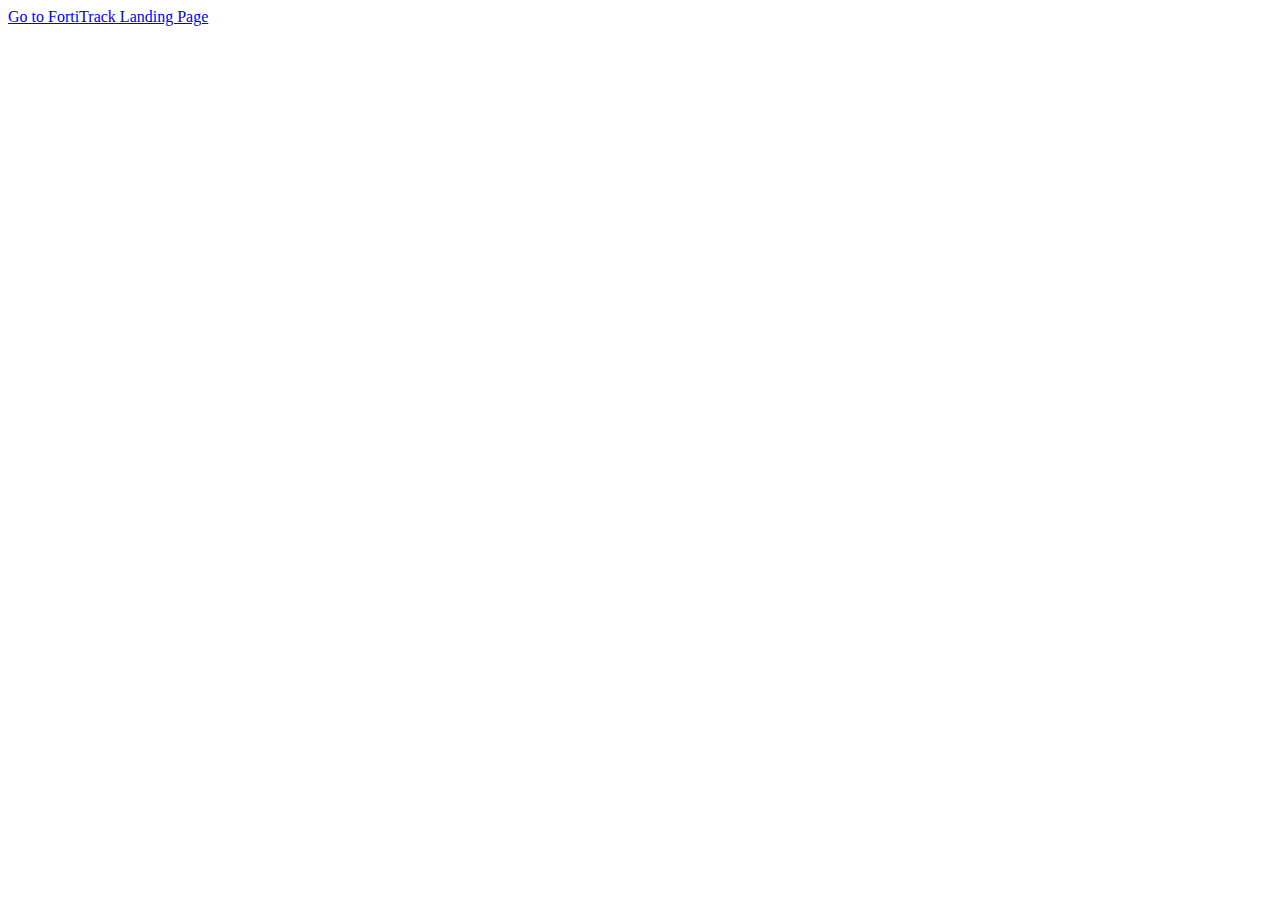
<file: index.html>
<!DOCTYPE html>
<html lang="en">
<head>
    <meta charset="UTF-8">
    <meta name="viewport" content="width=device-width, initial-scale=1.0">
    <title>FortiTrack</title>
</head>
<body>
    <a href="./FortiTrack/Index.html">Go to FortiTrack Landing Page</a>
</body>
</html>
</file>
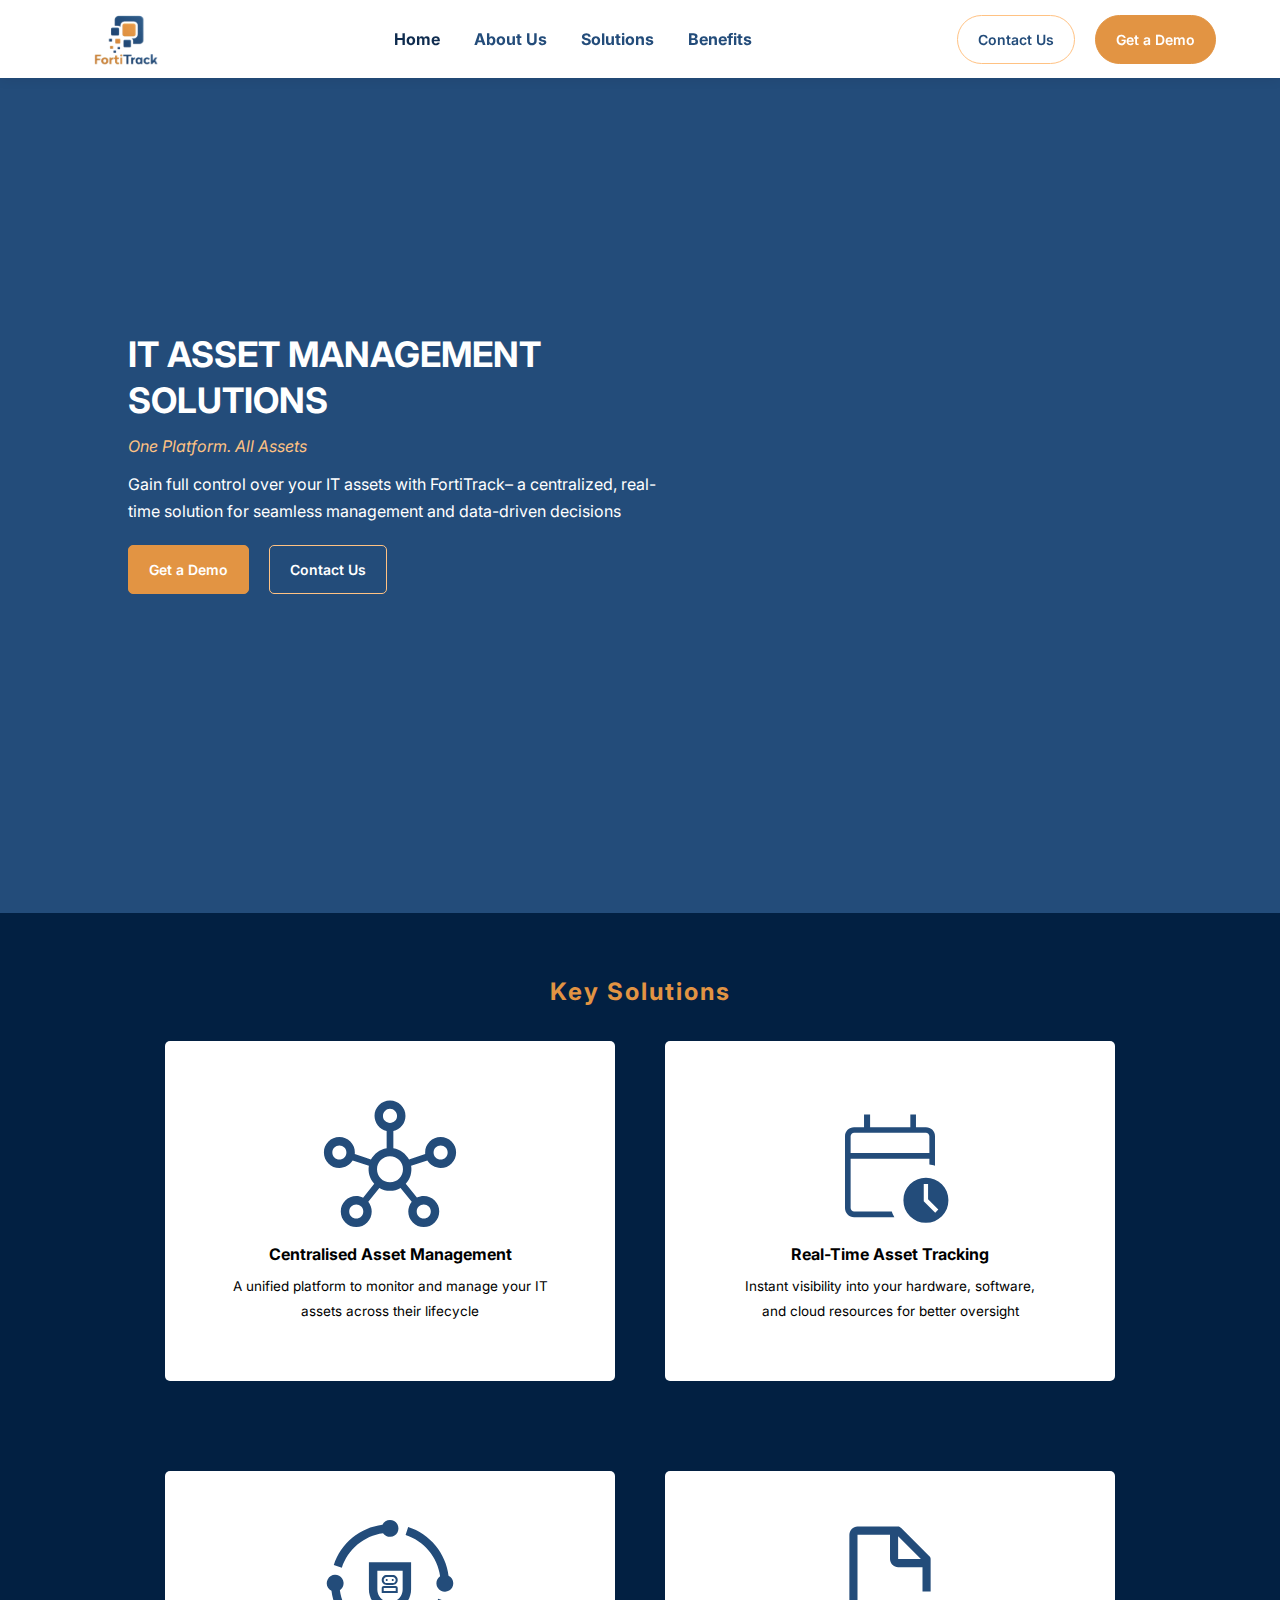
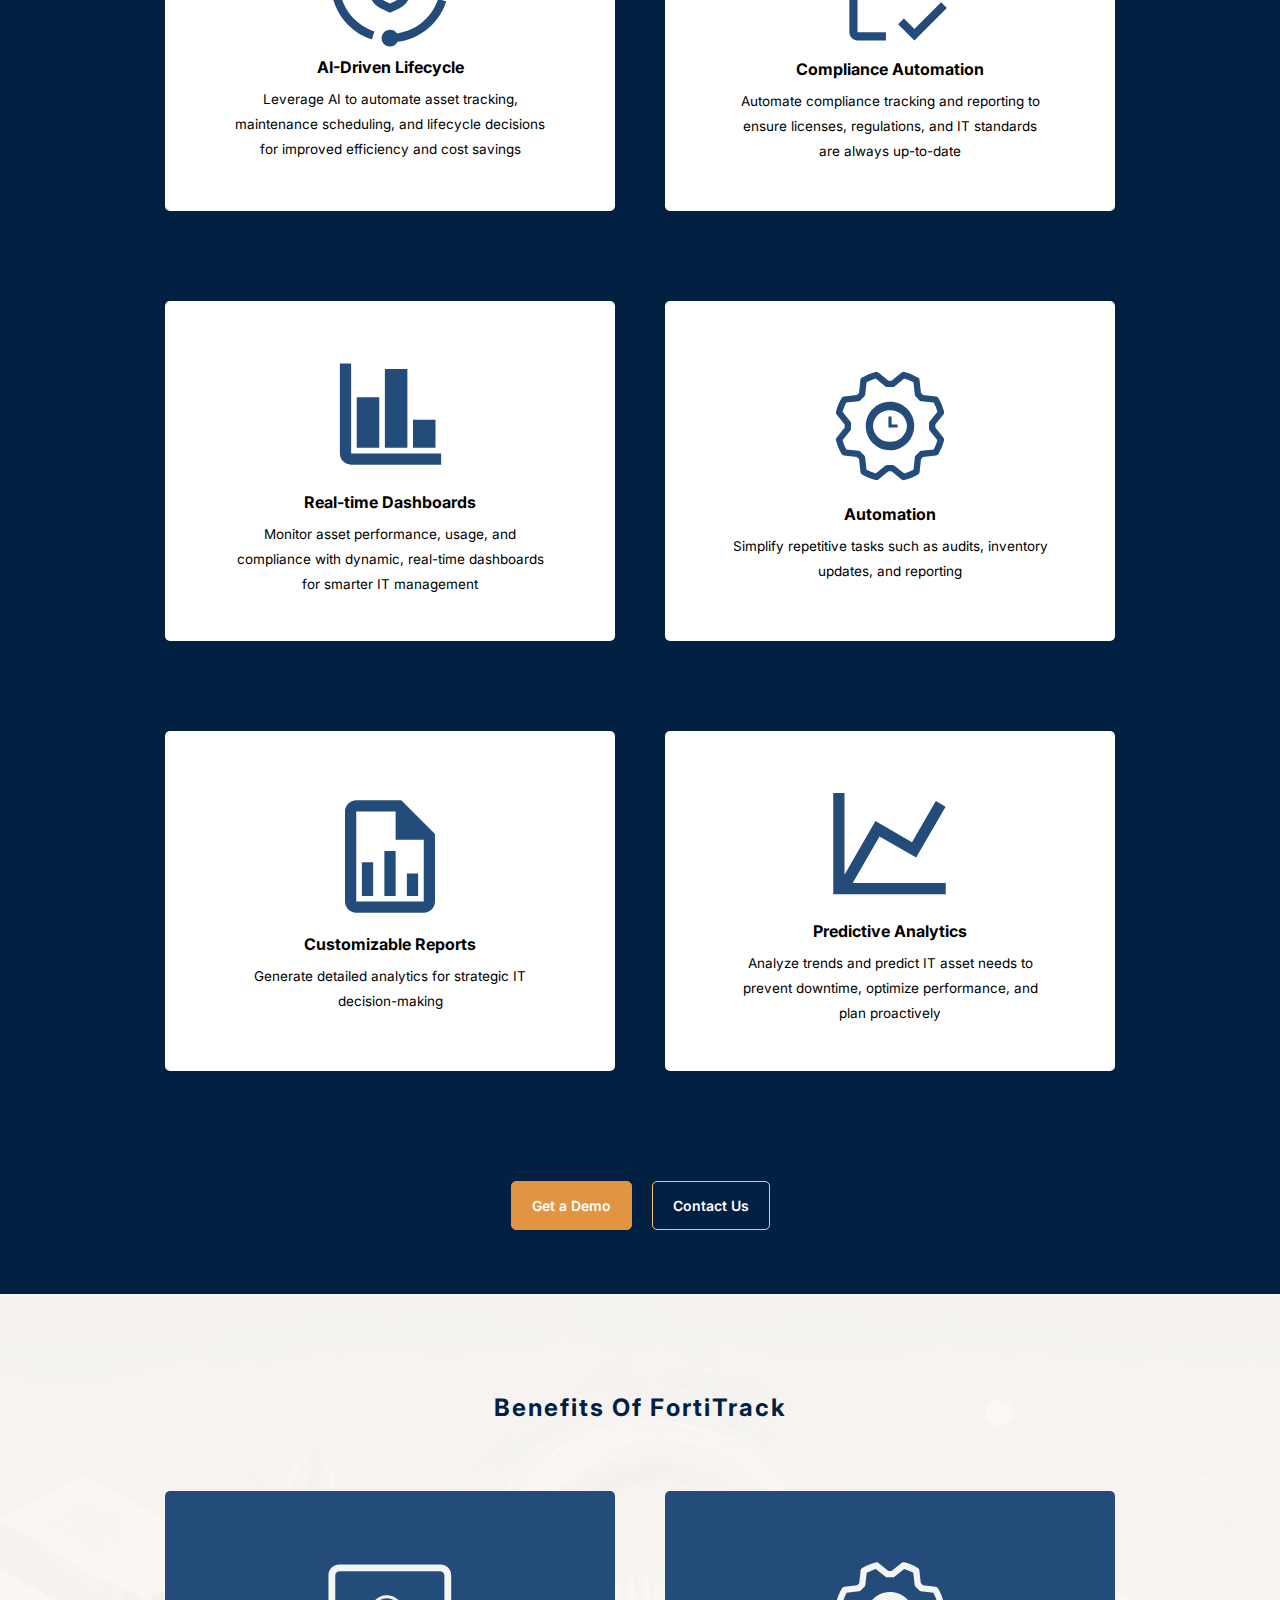
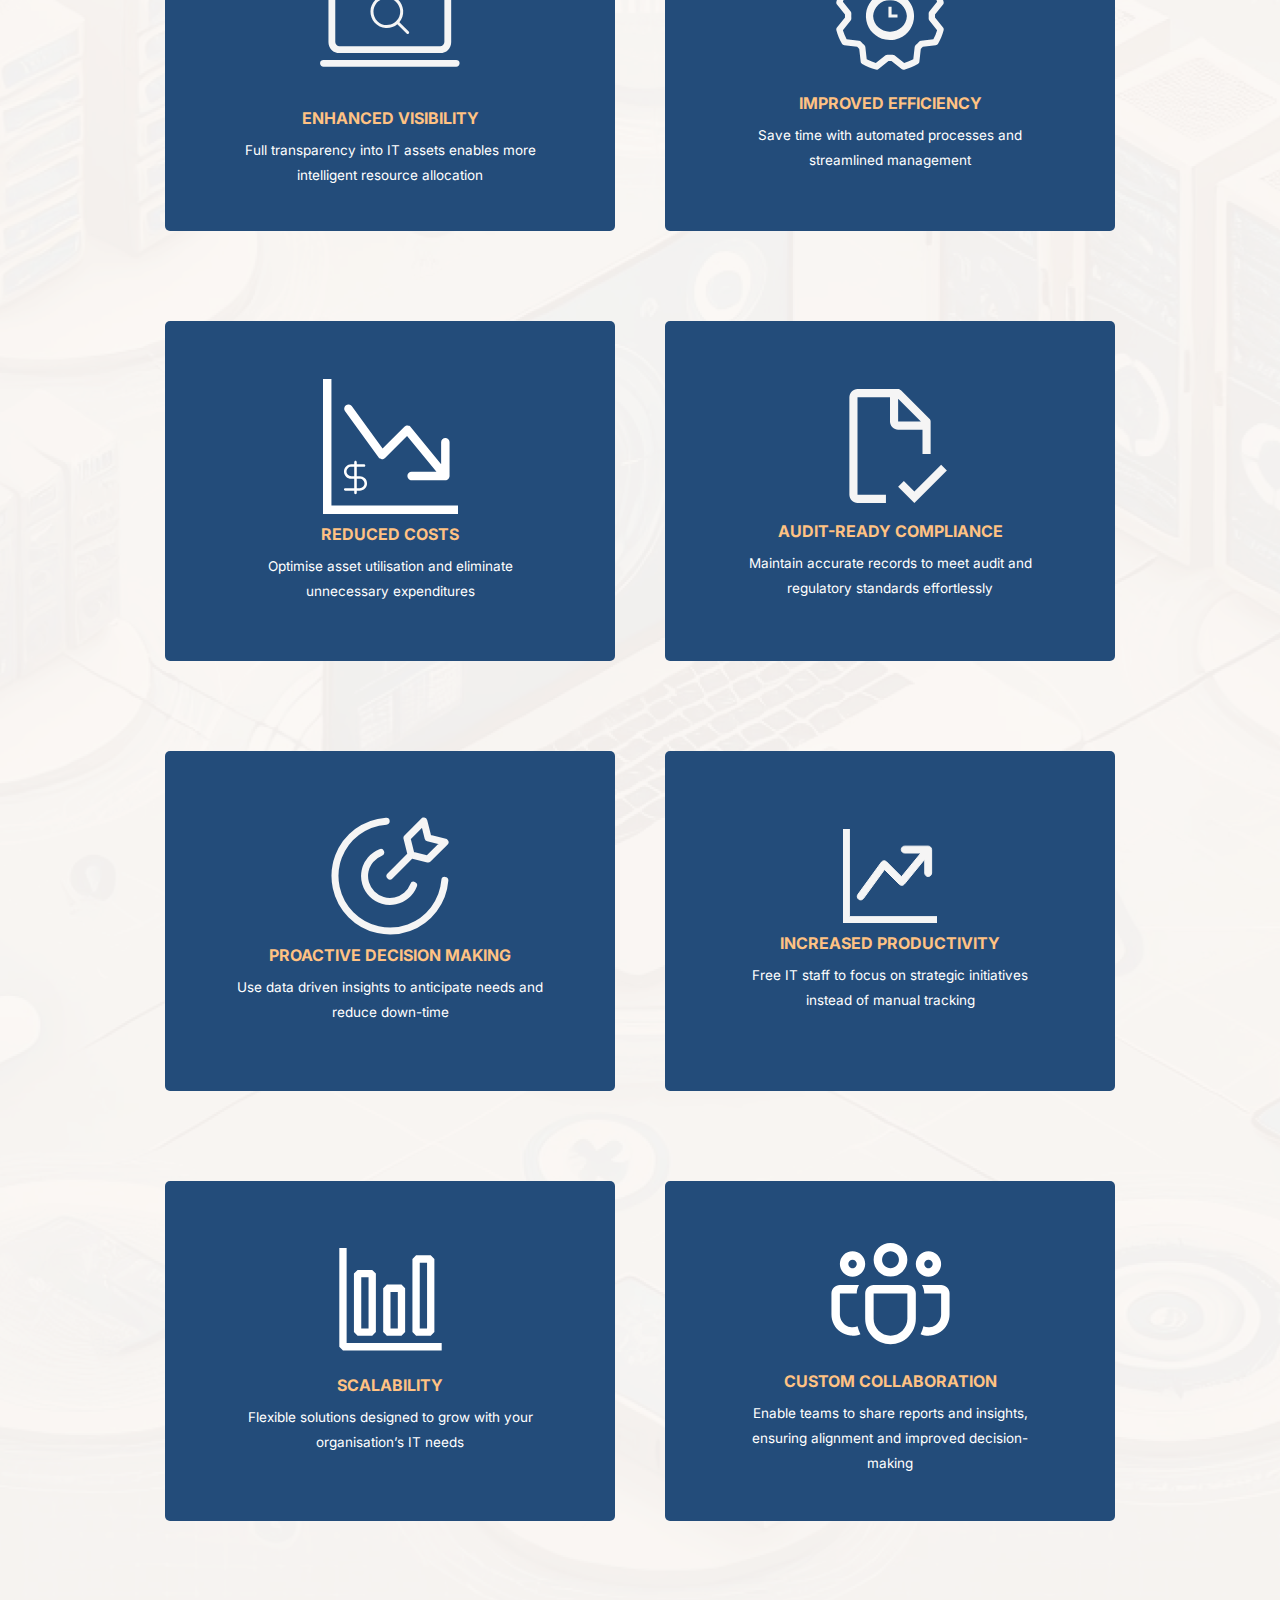
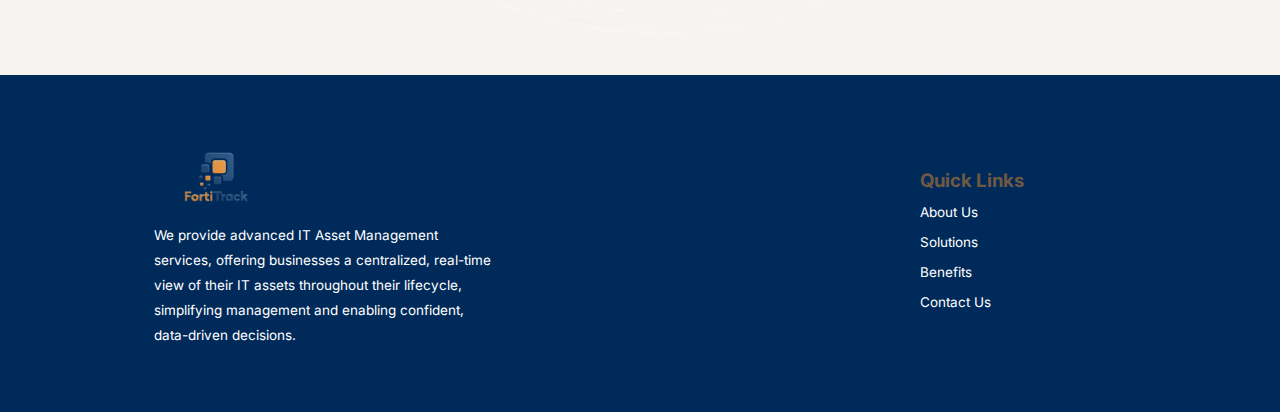
<file: FortiTrack/Index.html>
<!DOCTYPE html>
<html lang="en">
<head>
    <meta charset="UTF-8">
    <meta name="viewport" content="width=device-width, initial-scale=1.0">
    <link rel="icon" type="image/svg" sizes="32x32" href="./Assets/navLogo.svg">
    <title>Fortitrack</title>
    <link rel="stylesheet" href="Index.css">
</head>
<body>
    <header>
        <div class="logo">
            <a href="./Index.html"><img src="./Assets/navLogo.svg" alt="Fortitrack logo"></a>
        </div>
        
        <nav class="nav-links">
            <ul>
                <li><a href="./Index.html" class="page-active">Home</a></li>
                <li><a href="./About.html" class="page-inactive">About Us</a></li>
                <li><a href="#Key" class="page-inactive">Solutions</a></li>
                <li><a href="#Benefits" class="page-inactive">Benefits</a></li>
            </ul>
        </nav>
    
        <div class="header-buttn">
            <a href="./Contact.html"><button class="btn primary btn-nav Contact-nav">Contact Us</button></a>
            <a href="#"><button class="btn secondary btn-nav">Get a Demo</button></a>
        </div>
    
        <div class="hamburger">
            <span></span>
            <span></span>
            <span></span>
        </div>
    </header>

    <main class="main">
        <section>
            <div class="hero-wrapper">
                <div class="hero-content">
                    <h1>IT ASSET MANAGEMENT <br>SOLUTIONS</h1>
                    <p class="italic-letter">One Platform. All Assets</p>
                    <p class="normal-letter">Gain full control over your IT assets with FortiTrack– a centralized, real-time solution for seamless management and data-driven decisions</p>
                    <div class="header-buttons">
                        <a href="#"><button class="btn secondary btn-hero">Get a Demo</button></a>
                        <a href="./Contact.html"><button class="btn primary Contact-hero btn-hero">Contact Us</button></a>
                    </div>
                </div>
                <div class="img-laptop">
                    <img src="./Assets/hero-laptop.svg" alt="image">
                </div>
            </div>
        </section>
            
        <section class="key section-one" id="Key">
            <h2 class="title-one">Key Solutions</h2>
            <div class="Assets-container">
              <div>
                <div class="Assets-key Element-one first-child">
                    <img src="./Assets/hub.svg" alt="logo">
                    <h4>Centralised Asset Management</h4>
                    <p> A unified platform to monitor and manage your IT assets across their lifecycle</p>
                </div>
                <div class="Assets-key Element-one other-child">
                    <img src="./Assets/Group 38.svg" alt="logo">
                    <h4>AI-Driven Lifecycle</h4>
                    <p> Leverage AI to automate asset tracking, maintenance scheduling, and lifecycle decisions for improved efficiency and cost savings</p>
                </div>
                <div class="Assets-key Element-one other-child">
                    <img src="./Assets/finance.svg" alt="logo">
                    <h4>Real-time Dashboards</h4>
                    <p>Monitor asset performance, usage, and compliance with dynamic, real-time dashboards for smarter IT management</p>
                </div>
                <div class="Assets-key Element-one other-child">
                    <img src="./Assets/mdi_file-report-outline.svg" alt="logo">
                    <h4>Customizable Reports</h4>
                    <p>Generate detailed analytics for 
                        strategic IT decision-making</p>
                </div>
              </div>

              <div>
                <div class="Assets-key Element-one first-child">
                    <img src="./Assets/calendar_clock.svg" alt="logo">
                    <h4>Real-Time Asset Tracking</h4>
                    <p> Instant visibility into your hardware, software, and cloud resources for better oversight</p>
                </div>
                <div class="Assets-key Element-one other-child">
                    <img src="./Assets/carbon_document-tasks.svg" alt="logo">
                    <h4>Compliance Automation</h4>
                    <p> Automate compliance tracking and reporting to ensure licenses, regulations, and IT standards are always up-to-date</p>
                </div>
                <div class="Assets-key Element-one other-child">
                    <img src="./Assets/ph_gear-light.svg" alt="logo">
                    <h4>Automation</h4>
                    <p>Simplify repetitive tasks such as audits, inventory updates, and reporting</p>
                </div>
                <div class="Assets-key Element-one other-child">
                    <img src="./Assets/ic_outline-cloud.svg" alt="logo">
                    <h4>Predictive Analytics</h4>
                    <p>Analyze trends and predict IT asset needs to prevent downtime, optimize performance, and plan proactively</p>
                </div>
              </div>
            </div>
            <div class="header-buttons">
                <a href="#"><button class="btn secondary btn-hero">Get a Demo</button></a>
                <a href="./Contact.html"><button class="btn primary Contact-hero btn-hero">Contact Us</button></a>
            </div>
        </section>
       
        <section class="key section-two" id="Benefits">
            <h2 class="title-two">Benefits Of FortiTrack</h2>
            <div class="Assets-container">
              <div>
                <div class="Assets-key Element-two first-child">
                    <img src="./Assets/Group 1.svg" alt="logo">
                    <h4 class="Upper-title">ENHANCED VISIBILITY</h4>
                    <p class="text-white">Full transparency into IT assets enables more intelligent resource allocation</p>
                </div>
                <div class="Assets-key Element-two other-child">
                    <img src="./Assets/bi_graph-down-arrow.svg" alt="logo">
                    <h4 class="Upper-title">REDUCED COSTS</h4>
                    <p class="text-white">Optimise asset utilisation and eliminate unnecessary expenditures</p>
                </div>
                <div class="Assets-key Element-two other-child">
                    <img src="./Assets/Group.svg" alt="logo">
                    <h4 class="Upper-title">PROACTIVE DECISION MAKING</h4>
                    <p class="text-white">Use data driven insights to anticipate needs and reduce down-time</p>
                </div>
                <div class="Assets-key Element-two other-child">
                    <img src="./Assets/codicon_graph.svg" alt="logo">
                    <h4 class="Upper-title">SCALABILITY</h4>
                    <p class="text-white">Flexible solutions designed to grow with your organisation’s IT needs</p>
                </div>
              </div>

              <div>
                <div class="Assets-key Element-two first-child">
                    <img src="./Assets/ph_gear.svg" alt="logo">
                    <h4 class="Upper-title">IMPROVED EFFICIENCY</h4>
                    <p class="text-white">Save time with automated processes and streamlined management</p>
                </div>
                <div class="Assets-key Element-two other-child">
                    <img src="./Assets/carbon_document.svg" alt="logo">
                    <h4 class="Upper-title">AUDIT-READY COMPLIANCE</h4>
                    <p class="text-white">Maintain accurate records to meet audit and regulatory standards effortlessly</p>
                </div>
                <div class="Assets-key Element-two other-child">
                    <img src="./Assets/bi_graph-up-arrow.svg" alt="logo">
                    <h4 class="Upper-title">INCREASED PRODUCTIVITY</h4>
                    <p class="text-white">Free IT staff to focus on strategic initiatives instead of manual tracking</p>
                </div>
                <div class="Assets-key Element-two other-child">
                    <img src="./Assets/fluent_people-team-16-regular.svg" alt="logo">
                    <h4 class="Upper-title">CUSTOM COLLABORATION</h4>
                    <p class="text-white">Enable teams to share reports and insights, ensuring alignment and improved decision-making</p>
                </div>
              </div>
            </div>
        </section>

        <footer class="footer-wrapper" id="About">
            <div class="footer-left">
                <div class="logo">
                    <a href="./Index.html"><img src="./Assets/navLogo.svg" alt="Fortitrack logo"></a>
                </div>
                <div>
                    <p class="text-white pg-text"> We provide advanced IT Asset Management services, offering businesses a centralized, real-time view of their IT assets throughout their lifecycle, simplifying management and enabling confident, data-driven decisions.</p>
                </div>
            </div>

            <div class="footer-right">
                <h3>Quick Links</h3>
                <ul>
                    <a href="./About.html">
                        <li>About Us</li>
                    </a>
                    <a href="#Key">
                        <li>Solutions</li>
                    </a>
                    <a href="#Benefits">
                        <li>Benefits</li>
                    </a>
                    <a href="./Contact.html">
                        <li>Contact Us</li>
                    </a>
                </ul>
            </div>
        </footer>
    </main>
    
    <script src="./Index.js"></script>
</body>
</html>
</file>
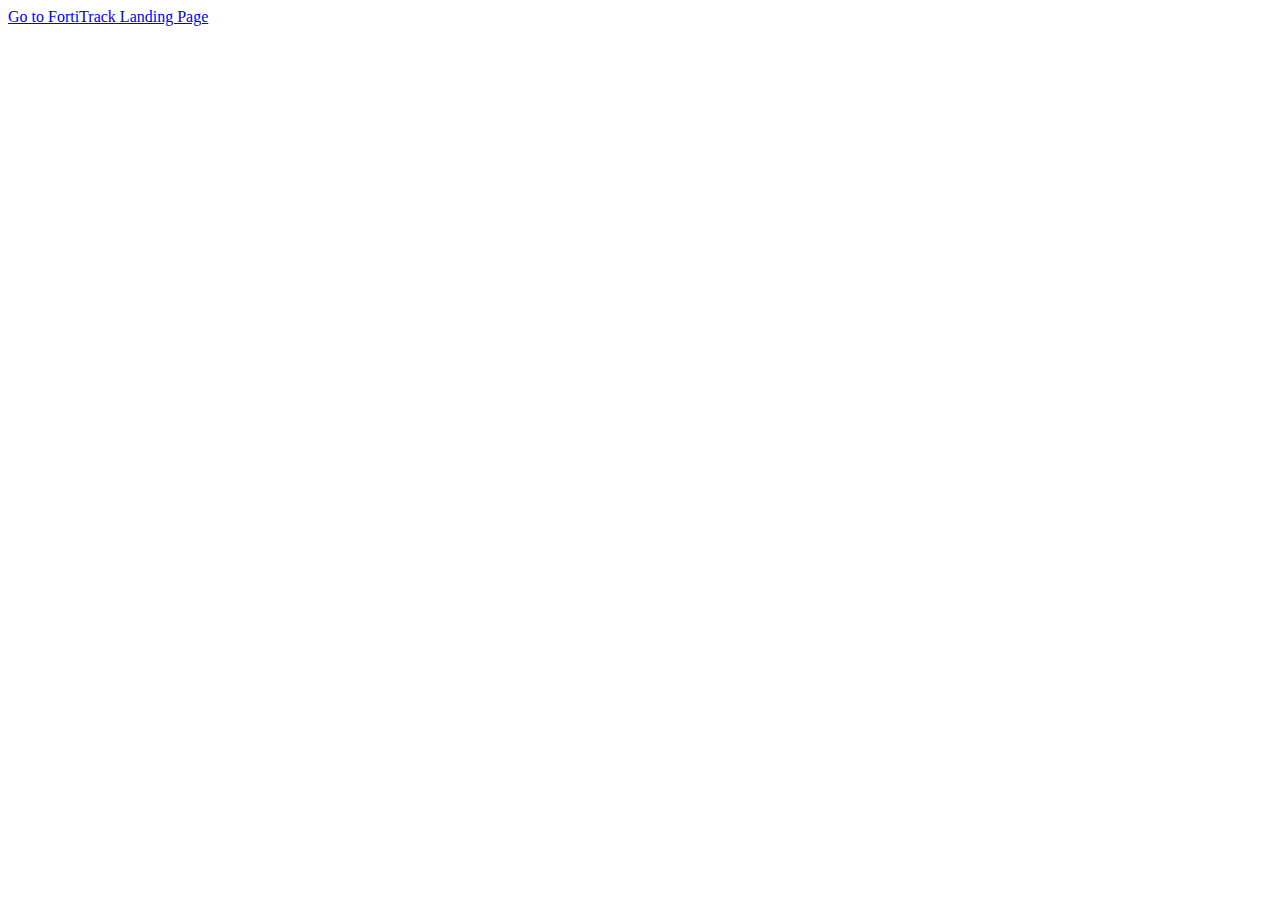
<file: Home.html>
<!DOCTYPE html>
<html lang="en">
<head>
    <meta charset="UTF-8">
    <meta name="viewport" content="width=device-width, initial-scale=1.0">
    <title>FortiTrack</title>
</head>
<body>
    <a href="./Home.html">Go to FortiTrack Landing Page</a>
</body>
</html>
</file>
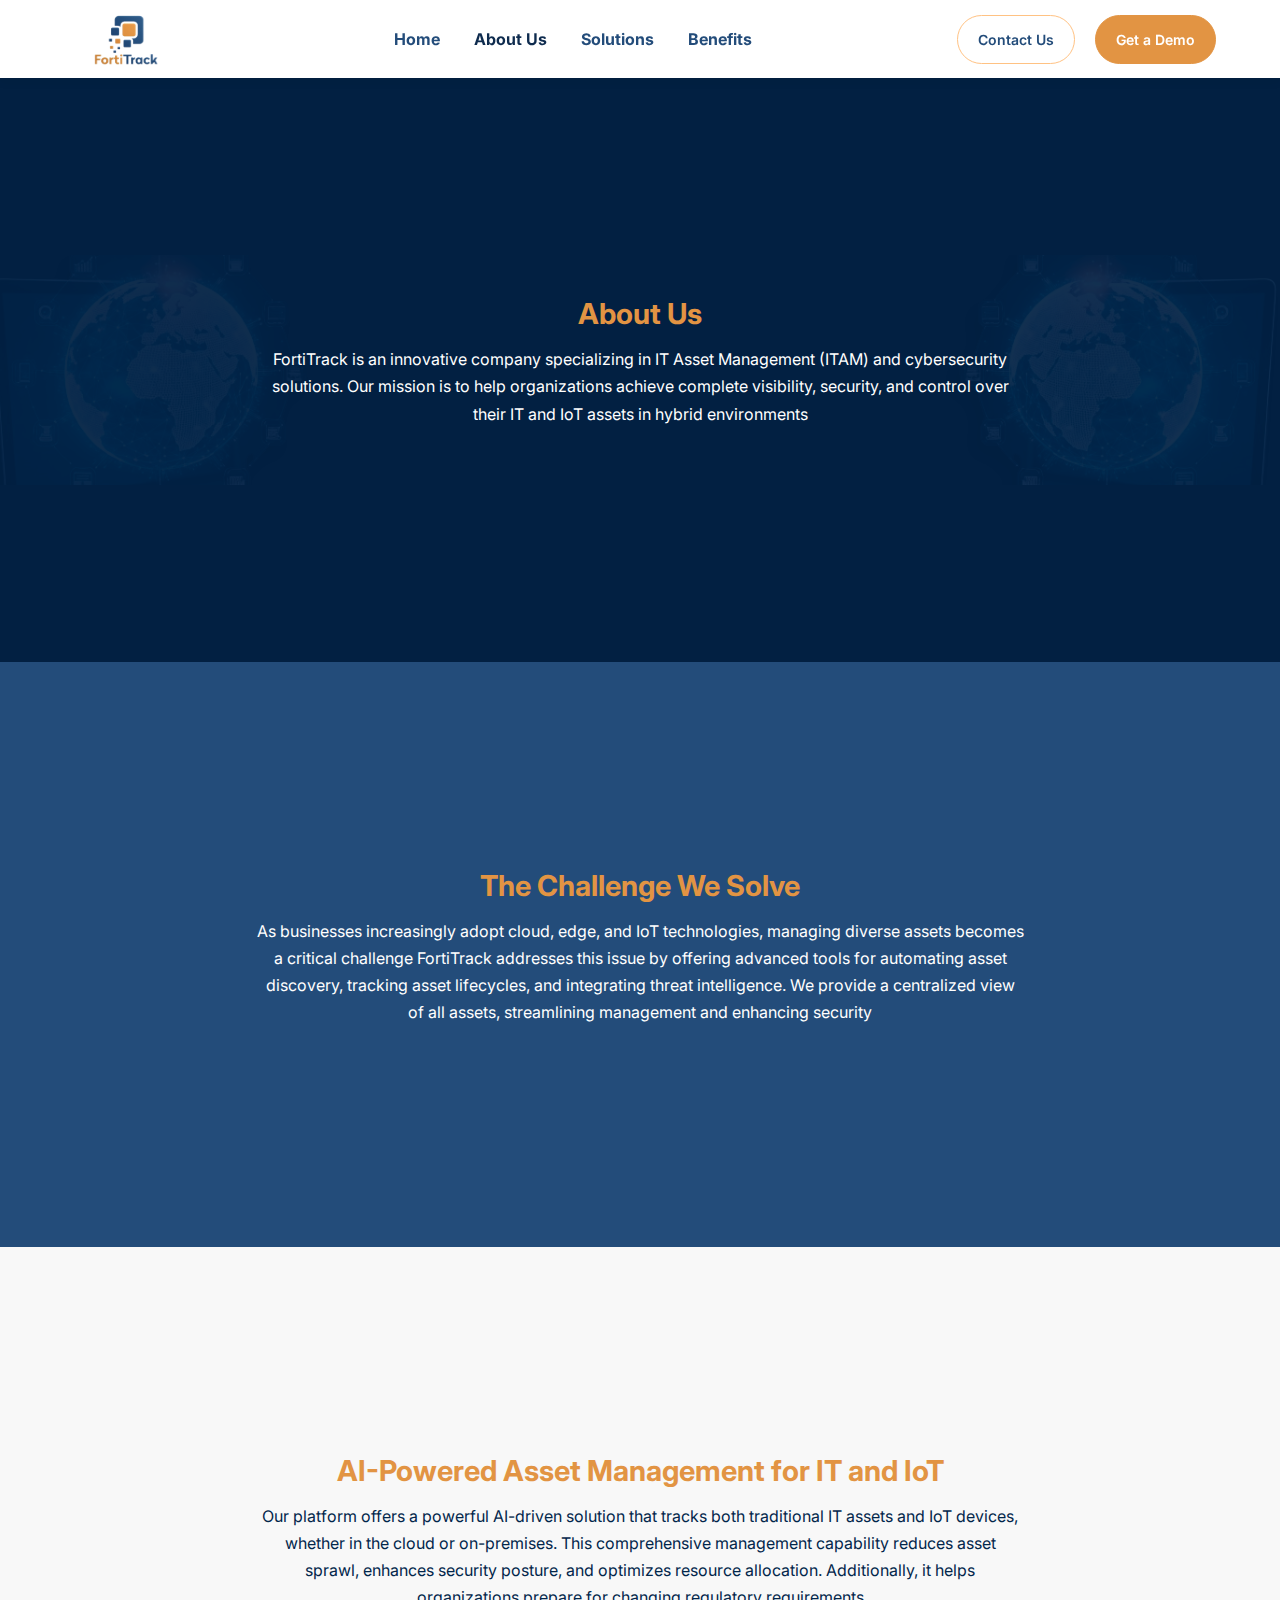
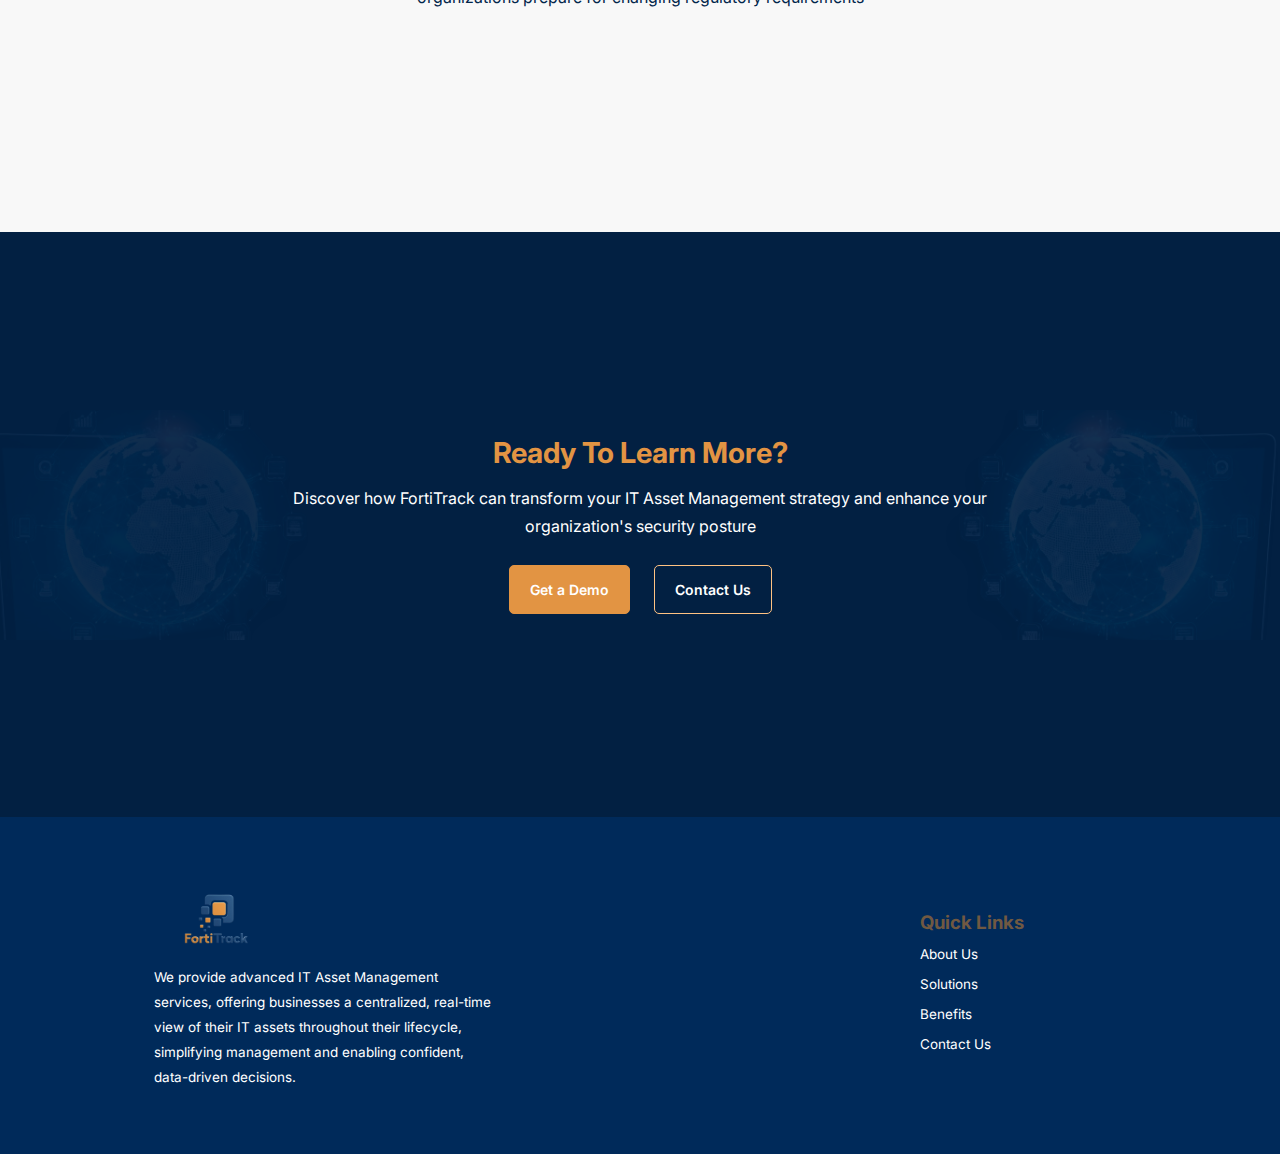
<file: FortiTrack/About.html>
<!DOCTYPE html>
<html lang="en">
<head>
    <meta charset="UTF-8">
    <meta name="viewport" content="width=device-width, initial-scale=1.0">
    <link rel="icon" type="image/svg" sizes="32x32" href="./Assets/navLogo.svg">
    <title>Fortitrack-About</title>
    <link rel="stylesheet" href="https://fonts.googleapis.com/css2?family=Material+Symbols+Outlined:opsz,wght,FILL,GRAD@20..48,100..700,0..1,-50..200" />
    <link rel="stylesheet" href="Index.css">
</head>

<body>
    <header>
        <div class="logo">
            <a href="./Index.html"><img src="./Assets/navLogo.svg" alt="Fortitrack logo"></a>
        </div>
        
        <nav class="nav-links">
            <ul>
                <li><a href="./Index.html" class="page-inactive">Home</a></li>
                <li><a href="./About.html" class="page-active">About Us</a></li>
                <li><a href="./Index.html#Key" class="page-inactive">Solutions</a></li>
                <li><a href="./Index.html#Benefits" class="page-inactive">Benefits</a></li>
            </ul>
        </nav>
    
        <div class="header-buttn">
            <a href="./Contact.html"><button class="btn primary btn-nav Contact-nav">Contact Us</button></a>
            <a href="#"><button class="btn secondary btn-nav">Get a Demo</button></a>
        </div>
    
        <div class="hamburger">
            <span></span>
            <span></span>
            <span></span>
        </div>
    </header>

    <main class="main">
        <section>
            <div class="hero-wrapper-About about-one">
                <div class="hero-content-About">
                    <h1 class="title">About Us</h1>
                    <p class="letter-p">FortiTrack is an innovative company specializing in IT Asset Management (ITAM) and cybersecurity solutions. Our mission is to help organizations achieve complete visibility, security, and control over their IT and IoT assets in hybrid environments</p>
                </div>
            </div>
        </section>

        <section>
            <div class="hero-wrapper-About about-two">
                <div class="hero-content-About">
                    <h1 class="title">The Challenge We Solve</h1>
                    <p class="letter-p">As businesses increasingly adopt cloud, edge, and IoT technologies, managing diverse assets becomes a critical challenge FortiTrack addresses this issue by offering advanced tools for automating asset discovery, tracking asset lifecycles, and integrating threat intelligence. We provide a centralized view of all assets, streamlining management and enhancing security</p>
                </div>
            </div>
        </section>

        <section>
            <div class="hero-wrapper-About about-three">
                <div class="hero-content-About">
                    <h1 class="title-three">AI-Powered Asset Management for IT and IoT</h1>
                    <p class="letter-p3">Our platform offers a powerful AI-driven solution that tracks both traditional IT assets and IoT devices, whether in the cloud or on-premises. This comprehensive management capability reduces asset sprawl, enhances security posture, and optimizes resource allocation. Additionally, it helps organizations prepare for changing regulatory requirements</p>
                </div>
            </div>
        </section>

        <section>
            <div class="hero-wrapper-About about-one">
                <div class="hero-content-About">
                    <h1 class="title">Ready To Learn More?</h1>
                    <p class="letter-p">Discover how FortiTrack can transform your IT Asset Management strategy and enhance your organization's security posture</p>
                    <div class="header-buttons-About">
                        <a href="#"><button class="btn secondary btn-hero">Get a Demo</button></a>
                        <a href="./Contact.html"><button class="btn primary Contact-hero btn-hero">Contact Us</button></a>
                    </div>
                </div>
            </div>
        </section>

        <footer class="footer-wrapper" id="About">
            <div class="footer-left">
                <div class="logo">
                    <a href="./Index.html"><img src="./Assets/navLogo.svg" alt="Fortitrack logo"></a>
                </div>
                <div>
                    <p class="text-white pg-text"> We provide advanced IT Asset Management services, offering businesses a centralized, real-time view of their IT assets throughout their lifecycle, simplifying management and enabling confident, data-driven decisions.</p>
                </div>
            </div>

            <div class="footer-right">
                <h3>Quick Links</h3>
                <ul>
                    <a href="./About.html">
                        <li>About Us</li>
                    </a>
                    <a href="./Index.html#Key">
                        <li>Solutions</li>
                    </a>
                    <a href="./Index.html#Benefits">
                        <li>Benefits</li>
                    </a>
                    <a href="./Contact.html">
                        <li>Contact Us</li>
                    </a>
                </ul>
            </div>
        </footer>

    </main>
    
    <script src="./Index.js"></script>
</body>
</html>
</file>
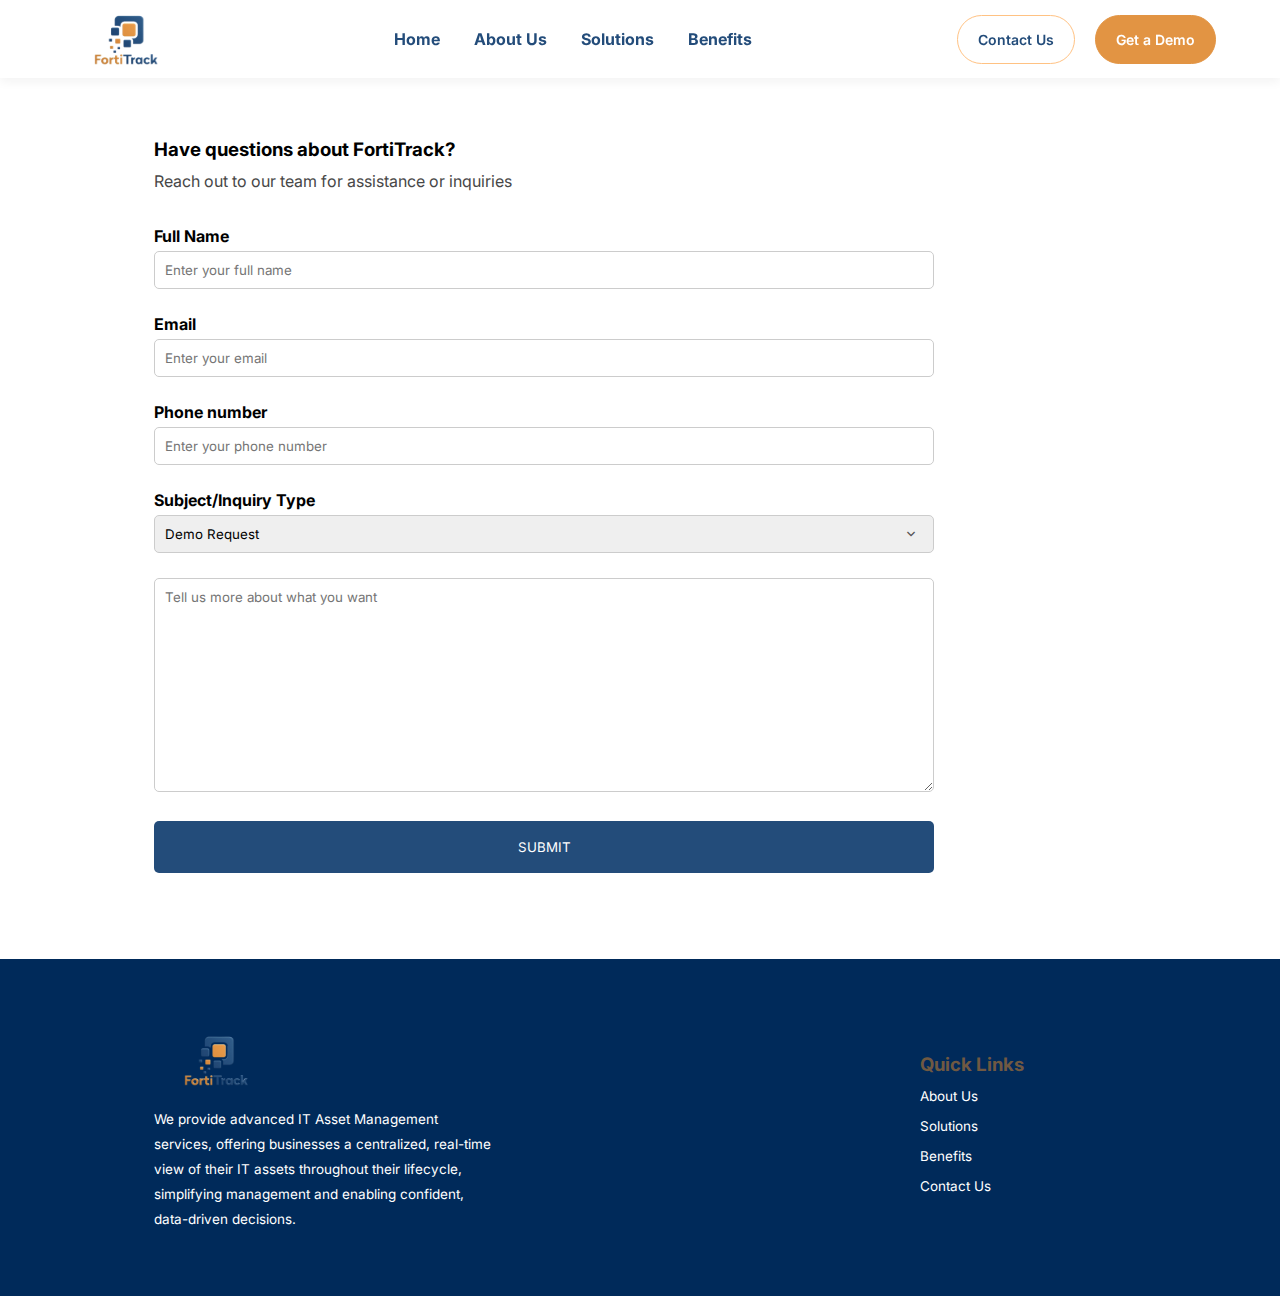
<file: FortiTrack/Contact.html>
<!DOCTYPE html>
<html lang="en">
<head>
    <meta charset="UTF-8">
    <meta name="viewport" content="width=device-width, initial-scale=1.0">
    <link rel="icon" type="image/svg" sizes="32x32" href="./Assets/navLogo.svg">
    <title>Fortitrack-Contact</title>
    <link rel="stylesheet" href="https://fonts.googleapis.com/css2?family=Material+Symbols+Outlined:opsz,wght,FILL,GRAD@20..48,100..700,0..1,-50..200" />
    <link rel="stylesheet" href="Index.css">
</head>

<body>
    <header>
        <div class="logo">
            <a href="./Index.html"><img src="./Assets/navLogo.svg" alt="Fortitrack logo"></a>
        </div>
        
        <nav class="nav-links">
            <ul>
                <li><a href="./Index.html" class="page-inactive">Home</a></li>
                <li><a href="./About.html" class="page-inactive">About Us</a></li>
                <li><a href="./Index.html#Key" class="page-inactive">Solutions</a></li>
                <li><a href="./Index.html#Benefits" class="page-inactive">Benefits</a></li>
            </ul>
        </nav>
    
        <div class="header-buttn">
            <a href="./Contact.html"><button class="btn primary btn-nav Contact-nav">Contact Us</button></a>
            <a href="#"><button class="btn secondary btn-nav">Get a Demo</button></a>
        </div>
    
        <div class="hamburger">
            <span></span>
            <span></span>
            <span></span>
        </div>
    </header>

    <main class="main">
        <section class="contact-form" id="ContactForm">
            <h3>Have questions about FortiTrack?</h3>
            <p>Reach out to our team for assistance or inquiries</p>
            <form action="#" method="post" class="formpost">
                <div class="input-group">
                    <label for="full-name">Full Name</label>
                    <input type="text" id="full-name" name="full-name" placeholder="Enter your full name" required>
                </div>
                <div class="input-group">
                    <label for="email">Email</label>
                    <input type="email" id="email" name="email" placeholder="Enter your email" required>
                </div>
                <div class="input-group">
                    <label for="phone">Phone number</label>
                    <input type="tel" id="phone" name="phone" placeholder="Enter your phone number" required>
                </div>
                <div class="input-group">
                    <label for="purpose">Subject/Inquiry Type</label>
                    <div class="custom-select">
                        <select id="purpose" name="purpose" required>
                            <option value="demo">Demo Request</option>
                            <option value="support">Contact Support</option>
                            <option value="partnership">Partner with us</option>
                        </select>
                        <span class="material-symbols-outlined dropdown-icon">
                            keyboard_arrow_down
                        </span>
                    </div>
                </div>
                <div class="input-group">
                    <textarea id="message" name="message" placeholder="Tell us more about what you want" rows="12" required></textarea>
                </div>
                <button type="submit" class="submit-btn">SUBMIT</button>
            </form>
        </section>

        <footer class="footer-wrapper" id="About">
            <div class="footer-left">
                <div class="logo">
                    <a href="./Index.html"><img src="./Assets/navLogo.svg" alt="Fortitrack logo"></a>
                </div>
                <div>
                    <p class="text-white pg-text"> We provide advanced IT Asset Management services, offering businesses a centralized, real-time view of their IT assets throughout their lifecycle, simplifying management and enabling confident, data-driven decisions.</p>
                </div>
            </div>

            <div class="footer-right">
                <h3>Quick Links</h3>
                <ul>
                    <a href="./About.html">
                        <li>About Us</li>
                    </a>
                    <a href="./Index.html#Key">
                        <li>Solutions</li>
                    </a>
                    <a href="./Index.html#Benefits">
                        <li>Benefits</li>
                    </a>
                    <a href="./Contact.html">
                        <li>Contact Us</li>
                    </a>
                </ul>
            </div>
        </footer>

    </main>
    
    <script src="./Index.js"></script>
</body>
</html>
</file>
<file: FortiTrack/Index.css>
@import url('https://fonts.googleapis.com/css2?family=Inter&display=swap');

:root {
    --primary-color: #022042;
    --secondary-color: #FFC283;
    --secondary-footer-color: rgb(112, 89, 66);
    --text-color: #234C7A;
    --bg-color: #FFFFFF;
    --btn-bg-color: #E29443;
    --footer-bg: #002A5A;
}

* {
    margin: 0;
    padding: 0;
    box-sizing: border-box;
    font-family: "Inter", sans-serif;
    scroll-behavior: smooth;
}

body {
    background: var(--bg-color);
}

.page-active{
    color: #0E2B4E;
}
.page-inactive{
    color: var(--text-color);
}

/* HEADER STYLING */
header {
    display: flex;
    justify-content: space-between;
    align-items: center;
    padding: 2px 5%;
    background: #fff;
    box-shadow: 0px 4px 10px rgba(0, 0, 0, 0.05);
    position: fixed;
    width: 100%;
    top: 0;
    left: 0;
    z-index: 1000;
}

/* Logo */
.logo img {
    height: 70px;
    transition: transform 0.3s ease-in-out;
}

/* Navigation */
.nav-links ul {
    display: flex;
    list-style: none;
}

.nav-links ul li {
    margin: 0 17px;
}

.nav-links ul li a {
    text-decoration: none;
    font-size: 16px;
    font-weight: 700;
    transition: color 0.3s ease-in-out;
}

.nav-links ul li a:hover {
    color: var(--btn-bg-color);
   font-weight: bold;
}

.nav-links ul li a.active {
    color: var(--btn-bg-color);
    font-weight: bold;
    border-bottom: 2px solid var(--btn-bg-color);
}

/* Buttons */
.header-buttn {
    display: flex;
    gap: 20px;
}

.btn {
    padding: 15px 20px;
    border: none;
    cursor: pointer;
    font-size: 14px;
    font-weight: 600;
    transition: all 0.3s ease-in-out;
}

.primary {
    background: transparent;
    border: 1px solid var(--secondary-color);
}
.primary:hover{
    background-color: #ffc18338;
    border: 1px solid #ffc18338;
    transform: scale(1.1);
}
.btn-nav{
    border-radius: 30px;
}
.btn-hero{
    border-radius: 5px;
}
.Contact-nav{
    color: var(--text-color);
}
.Contact-hero{
    color: var(--bg-color);
}

.secondary {
    background: var(--btn-bg-color);
    color: white;
    border: 1px solid var(--btn-bg-color);
}
.secondary:hover {
    background-color: #e48117;
    border: 1px solid #e48117;
    transform: scale(1.1);
}

/* HAMBURGER MENU (Mobile) */
.hamburger {
    display: none;
    flex-direction: column;
    cursor: pointer;
    gap: 5px;
    width: 30px; 
    height: 24px; 
    position: relative;
    justify-content: center;
    align-items: center;
}

.hamburger span {
    width: 30px; 
    height: 3px;
    background: var(--text-color);
    border-radius: 3px;
    transition: all 0.3s ease-in-out;
    position: absolute;
}
.nav-links.active {
    display: flex;
}

/* Positioning the three spans */
.hamburger span:nth-child(1) {
    top: 0;
}

.hamburger span:nth-child(2) {
    top: 50%;
    transform: translateY(-50%);
}

.hamburger span:nth-child(3) {
    bottom: 0;
}

/* When Active (Hamburger Open) */
.hamburger.active span:nth-child(1) {
    transform: translateY(10px) rotate(45deg);
}

.hamburger.active span:nth-child(2) {
    opacity: 0;
}

.hamburger.active span:nth-child(3) {
    transform: translateY(-10px) rotate(-45deg);
}


/* RESPONSIVE DESIGN */
@media screen and (max-width: 850px) {
    .nav-links {
        display: none;
        position: absolute;
        top: 76px;
        left: 0;
        width: 100%;
        background: white;
        box-shadow: 0px 5px 10px rgba(0, 0, 0, 0.1);
        text-align: center;
        padding: 15px 0;
    }

    .nav-links ul {
        flex-direction: column;
        justify-content: center;
        width: 100%;
        text-align: center;
    }

    .nav-links ul li {
        padding: 10px 0;
    }

    .nav-links.show {
        display: flex;
    }

    .hamburger {
        display: flex;
    }
}

/* MOBILE BUTTONS */
@media screen and (max-width: 480px) {
    header {
        padding: 3px 5% 0 0;
    }
    .header-buttn {
        display: none;
    }
    .nav-links {
        top: 76px;
    }
}
@media screen and (min-width: 1500px) {
    .logo img {
        height: 120px;
    }
    .nav-links ul li a, .btn, .contact-form h3, .input-group label {
        font-size: 25px;
    }

    .btn {
        padding: 20px 25px;
    }
    .btn-nav {
        border-radius: 35px;
    }
    .hero-wrapper img {
        width: 130%;
}
.img-laptop {
    margin-right: 10%;
}
}



/* HERO SECTION */
.main{
    margin-top: 77px;
}
.hero-wrapper {
    display: flex;
    align-items: center; 
    background-color: var(--text-color);
    justify-content: space-between; 
    height: 100vh; 
    width: 100%; 
    padding-inline-start: 10%;
    padding-inline-end: 5%;
    margin-top: -5%;
    box-sizing: border-box; 
}

/* HERO CONTENT */

.hero-content {
    flex: 1; 
    max-width: 50%; 
    animation: slideInLeft 1s ease-in-out;
}


.hero-content h1 {
    font-size: clamp(1.8rem, 4vw, 3rem); 
    font-weight: bold;
    color: var(--bg-color);
    line-height: 1.3;
}

/* Responsive paragraph text */
.hero-content p {
    font-size: clamp(14px, 1.5vw, 18px); 
    margin: 10px 0;
    line-height: 1.7;
}


.hero-content .italic-letter {
    color: var(--secondary-color);
    font-style: italic;
}
.hero-content .normal-letter {
    color: var(--bg-color);
}

.header-buttons {
    margin-top: 20px;
    display: flex;
    gap: 20px;
}

/* HERO IMAGE */
.hero-wrapper img {
    opacity: 0;
    transform: translateX(50px);
    animation: slideInRight 1s ease-out forwards;
    transition: transform 0.3s ease-in-out, box-shadow 0.3s ease-in-out;
}
.img-laptop{
    transition: transform 0.3s ease-in-out, box-shadow 0.3s ease-in-out;
    cursor: pointer;
}
.img-laptop:hover {
    transform: scale(1.1);
}


/* Large screens (1400px and above) */
@media screen and (min-width: 768px) {
    .hero-wrapper {
        height: 100vh; 
    }
}
@media (min-width: 1500px) {
    .hero-content h1 {
        font-size: 2.8rem;
    }
    .hero-content p {
        font-size: 1.5rem;
        width: 573px;
    }
}

@media (min-width: 1700px) {
    .hero-content h1 {
        font-size: 3rem;
    }
    .hero-wrapper {
        padding-inline-start: 15%;
        padding-inline-end: 10%;
    }    
}

/* Medium screens (1024px - 1399px) */
@media (max-width: 1399px) {
    .hero-content h1 {
        font-size: 2.2rem;
    }
    .hero-content p {
        font-size: 16px;
    }
}

@media (max-width: 1114px) {
    .img-laptop {
        max-width: 50%; 
    }
    .img-laptop img{
        max-width: 100%; 
    }
}

/* Tablet screens (768px - 1023px) */
@media (max-width: 1023px) {
    .hero-content h1 {
        font-size: 1.5rem;
    }
    .hero-content p {
        font-size: 15px;
    }
}

@media (max-width: 768px) {
    .hero-wrapper {
        flex-direction: column;
        text-align: center;
        justify-content: center;
        padding-top: 15%;
        padding-inline: 3px;
    }

    .hero-content {
        max-width: 100%;
        transform: translateX(0);
        animation: fadeIn 1s ease-out forwards;
    }
    .hero-content, .img-laptop {
        max-width: 80%; 
    }

    .hero-wrapper img {
        display: none;
    }

    .header-buttons {
        justify-content: center;
    }
}

/* Mobile screens (below 768px) */
@media (max-width: 767px) {
    .hero-content h1 {
        font-size: 1.35rem;
    }
    .hero-content p {
        font-size: 14px;
    }
}
@media (max-width: 480px) {
    .hero-wrapper {
         height: 92vh;
}
.hero-wrapper {
    padding-top: 38%;
}
}


/* ANIMATIONS */
@keyframes slideInLeft {
    from {
        opacity: 0;
        transform: translateX(-50px);
    }
    to {
        opacity: 1;
        transform: translateX(0);
    }
}

@keyframes slideInRight {
    from {
        opacity: 0;
        transform: translateX(50px);
    }
    to {
        opacity: 1;
        transform: translateX(0);
    }
}

@keyframes fadeIn {
    from {
        opacity: 0;
    }
    to {
        opacity: 1;
    }
}


/* BODY SECTION ONE*/
.key{
    padding: 5%;
    text-align: center;
    display: flex;
    flex-direction: column;
    justify-content: center;
    align-items: center;

}
.section-one{
    background-color: var(--primary-color);
}
.section-two{
    background-image: url(./Assets/fortitrack\ background.svg);
    background-repeat: no-repeat;
    background-size: cover;
    background-blend-mode: soft-light;
    background-color: hsla(30, 44%, 93%, 0.432);
}
.key .title-one{
        color: var(--btn-bg-color); 
}
.key h2{
    font-weight: 700; 
    align-items: center;
    letter-spacing: 2px; 
    transition: all 0.3s ease;
}
.key h2:hover{
    transform: scale(1.1);
}

.key .title-two{
    color: var(--primary-color);
    padding-block: 3%;
}
.Assets-container{
    display: flex;
    gap: 50px;
    justify-content: center;

}
.Assets-key{
    padding: 15%;
    display: flex;
    flex-direction: column;
    justify-content: center;
    align-items: center;
    border-radius: 5px;
    width: 450px;
    height: 340px;
}
.Element-one{
    background-color:  var(--bg-color);
    cursor: pointer;
    transition: transform 0.3s ease-in-out, box-shadow 0.3s ease-in-out;
}
.Element-one:hover{
    transform: scale(1.01);
}
.Element-two{
    background-color:  var(--text-color);
    cursor: pointer;
    transition: transform 0.3s ease-in-out, box-shadow 0.3s ease-in-out;
}
.Element-two:hover{
    background-color:  #013975cc;
    box-shadow: 0 0 5px rgba(0, 123, 255, 0.5);
}
.first-child{
    margin-top: 35px;
}
.other-child{
    margin-block: 90px;
}

.Assets-key h4{
    margin: 10px;
}
.Assets-key p{
    line-height: 25px;
    font-size: 13.5px;
}
.Assets-key img:hover{
    transform: scale(1.1);
}
.Assets-key img{
    transition: transform 0.3s ease-in-out, box-shadow 0.3s ease-in-out;
}
.Upper-title{
    text-transform: uppercase;
    color: var(--secondary-color);
}
.text-white{
    color: var(--bg-color);
}

/* MOBILE RESPONSIVE */
@media screen and (max-width: 999px) {
    .Assets-key{
        width: 400px;
    }
}
@media screen and (max-width: 898px) {
    .Assets-key{
        width: 350px;
    }
}
@media screen and (max-width: 789px) {
    .Assets-key{
        width: 300px;
    }
}
@media screen and (max-width: 712px) {
    .Assets-container {
        flex-direction: column;
        display: block;
        gap: 0px;
    }
    .Assets-key{
        width: initial;
    }
    .key h2 {
        margin-top: 35px;
    }
    .other-child{
        margin-block: 60px;
    }
}
@media screen and (min-width: 1500px) {
.key h2 {
   font-size: 3rem;
}
.Assets-key h4{
    font-size: 1.5em;
}
.Assets-key p, .pg-text, .footer-right > ul > a{
    font-size: 1.1em;
}
}



/* FOOTER SECTION*/
.footer-wrapper{
    background-color: var(--footer-bg);
    padding: 5% 20% 5% 12%;
    display: flex;
    justify-content: space-between;
}
.pg-text{
    line-height: 25px;
    margin-top: 10px;
}
.footer-right{
    padding-top: 30px;
}
.footer-right h3{
    color: var(--secondary-footer-color);
    margin-bottom: 5px;
}
.footer-right > ul > a{
    text-decoration: none;
    color: var(--bg-color);
}
.footer-right > ul > a:hover{
    color: var(--btn-bg-color);
}
.footer-right > ul a li{
    list-style: none;
    padding-block: 7px;
}

/* MOBILE RESPONSIVE */
@media screen and (max-width: 712px) {
    .footer-wrapper{
        padding: 5% 17% 5% 12%;
        flex-direction: column;
    }
}
@media screen and (max-width: 1500px) {
    .pg-text, .footer-right > ul > a{
        font-size: 13.5px;
    }
}
@media screen and (min-width: 712px) {
    .pg-text{
        width: 344px;
    }
}
@media screen and (min-width: 1500px) {
    .pg-text{
        width: 444px;
    }
    .footer-right h3{
       font-size: 1.5rem;
    }
    .contact-form p, .submit-btn  {
        font-size: 1.2rem;
    }    
      
}




/* CONTACT US*/

.contact-form {
    background: white;
    padding: 4% 17% 4% 12%;
    border-radius: 8px;
    width: 90%;
}
.contact-form h3 {
    margin-block: 10px;
}
.contact-form p {
    margin-block: 10px;
    color: #484747;
}
.formpost{
    margin-block: 35px;
}
.input-group {
    margin-bottom: 25px;
}
.input-group label {
    display: block;
    margin-bottom: 5px;
    color: black;
    font-weight: bold;
}
.input-group input,
.input-group textarea,
.custom-select select {
    width: 100%;
    padding: 10px;
    border: 1px solid #ccc;
    border-radius: 5px;
    transition: border-color 0.3s;
}
.input-group input:focus,
.input-group textarea:focus,
.custom-select select:focus {
    border-color: #007BFF;
    outline: none;
}
.custom-select {
    position: relative;
}
.custom-select select {
    appearance: none;
}

.dropdown-icon {
    position: absolute;
    top: 50%;
    right: 15px;
    transform: translateY(-50%);
    font-size: 16px;
    color: #555;
}
.submit-btn {
    width: 100%;
    background: var(--text-color);
    color: white;
    padding: 18px;
    border: none;
    border-radius: 5px;
    cursor: pointer;
    transition: background 0.3s;
}
.submit-btn:hover {
    background: #0056b3;
}
 
@media (max-width: 600px) {
    .contact-form {
        width: 100%;
        padding: 15px;
    }
    .contact-form h3,  .input-group label {
       font-size: 14px;
    }
    .contact-form p {
        font-size: 12px;
    }
  
}


/* ABOUT US SECTION */
.hero-wrapper-About{
    display: flex;
    align-items: center; 
    justify-content: center; 
    height: 65vh; 
    width: 100%; 
    box-sizing: border-box; 
    text-align: center;
}
.about-one{ 
    background: url('./Assets/left.svg') left center no-repeat, 
                url('./Assets/right.svg') right center no-repeat;
    background-color: #022042;
}
.about-two{
    background: var(--text-color);
}
.about-three{
    background: #F8F8F8;
}
.hero-content-About{
    animation: slideInTop 1s ease-in-out;
    padding-inline: 20%;
}
.hero-content-About h1{
   color: #E29443;
   font-size: clamp(1.6rem, 4vw, 1.8rem); 
   font-weight: bold;
}

.hero-content-About p{
   color: #FFFFFF;
   font-size: clamp(12px, 1.5vw, 16px); 
   margin: 15px 0;
   line-height: 1.7;
}
.hero-content-About .letter-p{
   color: #FFFFFF;
}
.hero-content-About .letter-p3{
   color: #02264B;
}
.header-buttons-About {
    margin-top: 25px;
}
.header-buttons-About .secondary{
    margin-right: 20px;
}


/* ANIMATIONS */
@keyframes slideInTop {
    from {
        opacity: 0;
        transform: translateY(-50px);
    }
    to {
        opacity: 1;
        transform: translateY(0);
    }
}

@keyframes fadeIn {
    from {
        opacity: 0;
    }
    to {
        opacity: 1;
    }
}

/* RESPONSIVE DESIGN */

@media (max-width: 712px) {
    .about-one{ 
        background: url('./Assets/left.svg') center no-repeat;
        background-color: #022042;
    }
    .hero-content-About {
        padding-inline: 10%;
    }
    .hero-content-About h1 {
        font-size: 1.3rem;
    }
}
</file>
